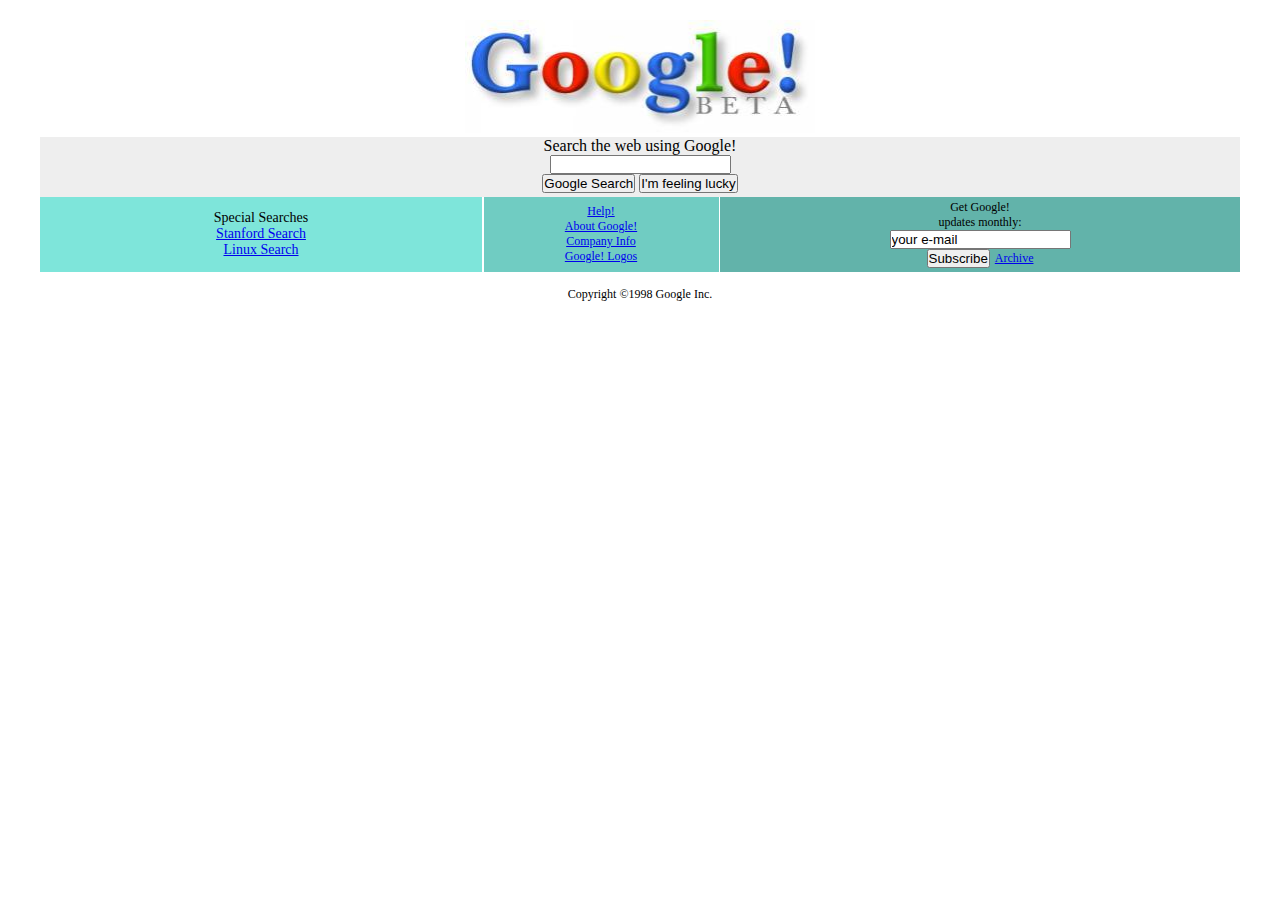
<file: googel-1998/index.html>
<!DOCTYPE html>
<html lang="tr">

<head>
    <meta charset="UTF-8">
    <meta http-equiv="X-UA-Compatible" content="IE=edge">
    <meta name="viewport" content="width=device-width, initial-scale=1.0">
    <!-- External css file added -->
    <link rel="stylesheet" href="style.css">
    <title>Google 1998</title>
</head>

<body>

    <!-- Logo added -->
    <div class="logo">
        <img src="./img/google.jpg" alt="google-logo">
    </div>

    <div class="container">
        <div class="search">
            <p>Search the web using Google!</p>
            <input type="text">
            <div class="buttons">
                <button>Google Search</button>
                <button>I'm feeling lucky</button>
            </div>
        </div>

        <!-- Links added -->
        <div class="links ">
            <div class="special flexCenter">
                <p>Special Searches</p>
                <a href="https://web.archive.org/web/19990224014327/http://www.google.com/stanford">Stanford Search</a>
                <a href="https://web.archive.org/web/19990221231654/http://www.google.com/linux">Linux Search</a>
            </div>
            <div class="order flexCenter">
                <a href="https://web.archive.org/web/19990221212930if_/http://www.google.com/help.html"
                    target="_blank">Help!</a>
                <a href="https://web.archive.org/web/19990427105230if_/http://www.google.com/about.html">About
                    Google!</a>
                <a href="https://web.archive.org/web/19990221202430if_/http://www.google.com/company.html">Company
                    Info</a>
                <a href="https://web.archive.org/web/19990224043535if_/http://www.google.com/stickers.html">Google!
                    Logos</a>
            </div>
            <div class="getGoogle flexCenter">
                <p>Get Google!</p>
                <p>updates monthly:</p>
                <input type="text" value="your e-mail">
                <div class="subs ">
                    <button>Subscribe</button>
                    <a
                        href="https://web.archive.org/web/19990116224431/http://www.findmail.com/list/google-friends">Archive</a>
                </div>
            </div>
        </div>
    </div>

    <footer>Copyright ©1998 Google Inc.</footer>

</body>

</html>
</file>
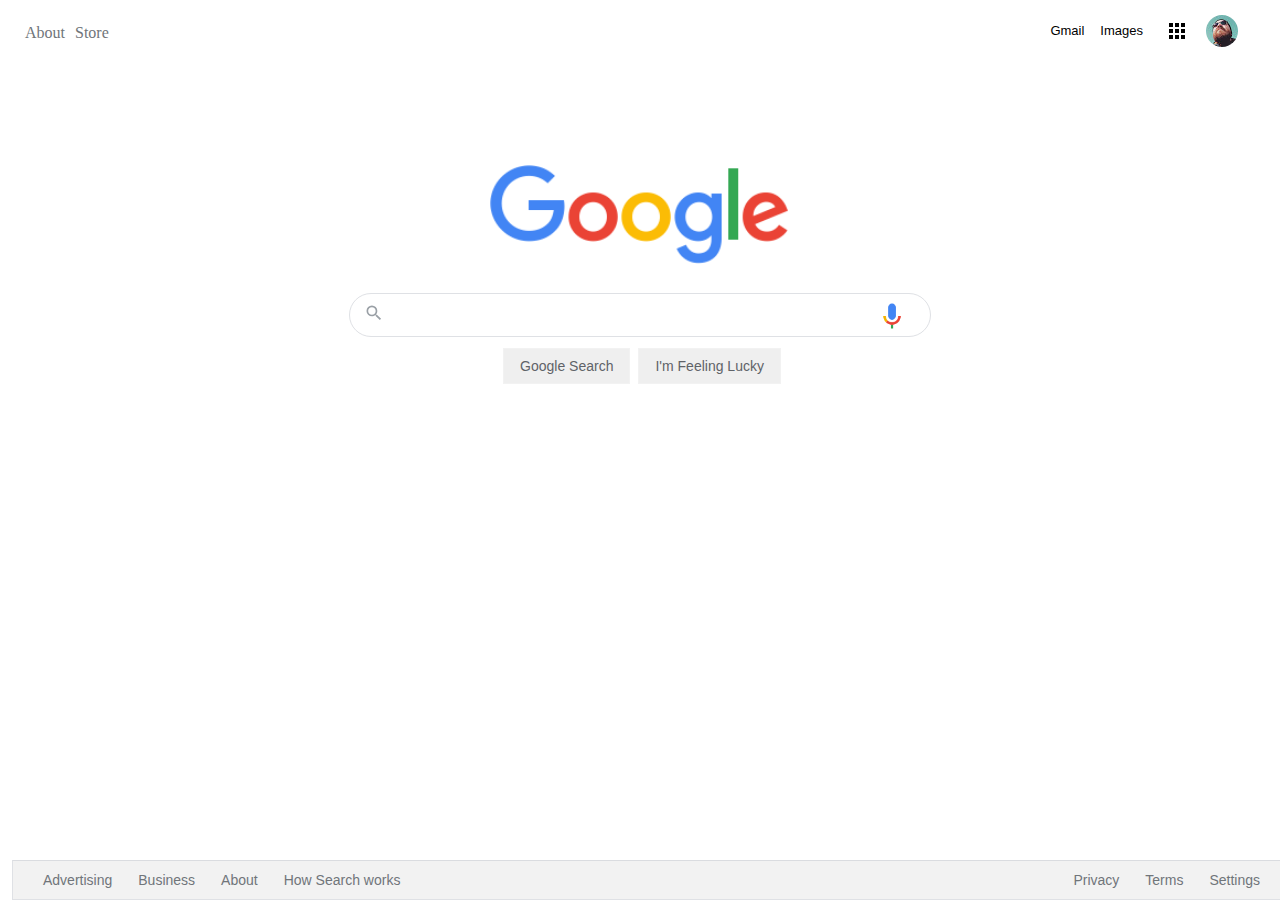
<file: googleFinal/index.html>
<!DOCTYPE html>
<html lang="en">

<head>
  <meta charset="UTF-8" />
  <meta name="viewport" content="width=device-width, initial-scale=1.0" />
  <!-- Css added -->
  <link rel="stylesheet" href="./css/style.css" />
  <title>Google</title>
</head>

<body>
  <div class="panel">
    <nav>

      <ul class="headers">
        <li><a href="#">About</a></li>
        <li><a href="#">Store</a></li>
      </ul>
      <ul class="header">
        <li class="pic headerli">
          <a href="https://www.github.com/cengizcmataraci" target="_blank"><img src="./assets/profilepic.jpg" alt=""
              style="margin-right: 1px;" /></a>
        </li>
        <li style="margin: 8px" class="headerli">
          <a href="https://www.google.com.tr/intl/en/about/products?tab=wh"><img src="./assets/appsbutton.svg" alt=""
              style="width: 16px; height: 16px; margin-right: 3px;"></a>
        </li>
        <li style="margin: 8px; margin-left: -2px;" class="headerli">
          <a href="https://www.google.com.tr/imghp?hl=en&tab=wi&authuser=0&ogbl">Images</a>
        </li>
        <li style="margin: 8px" class="headerli">
          <a href="https://mail.google.com/mail/?tab=wm&authuser=0&ogbl">Gmail</a>
        </li>


      </ul>
    </nav>
    <div class="container">
      <!-- logo changed -->
      <img src="./assets/logo.png" width="300px" alt="" />
    </div>

    <div class="search-area">
      <div class="search">
        <div class="search-img">
          <span>
            <svg focusable="false" xmlns="http://www.w3.org/2000/svg" viewBox="0 0 24 24">
              <path
                d="M15.5 14h-.79l-.28-.27A6.471 6.471 0 0 0 16 9.5 6.5 6.5 0 1 0 9.5 16c1.61 0 3.09-.59 4.23-1.57l.27.28v.79l5 4.99L20.49 19l-4.99-5zm-6 0C7.01 14 5 11.99 5 9.5S7.01 5 9.5 5 14 7.01 14 9.5 11.99 14 9.5 14z">
              </path>
            </svg>
          </span>
        </div>
        <div class="searct-text">
          <input type="text" class="text-search">
        </div>
        <!-- voice img added -->
        <div class="voice">
          <img src="./assets/voicelogo.png" alt="">
        </div>

      </div>
    </div>

    <div class="buttons">
      <a href=""><button class="googlesearch">Google Search</button></a>
      <a href=""><button class="feelinglucky">I'm Feeling Lucky</button></a>
    </div>
  </div>

  <nav>
    <!-- footer edited -->
    <ul class="footer">
      <li class="footerli">
        <a
          href="https://www.google.com/intl/en_tr/ads/?subid=ww-ww-et-g-awa-a-g_hpafoot1_1!o2&utm_source=google.com&utm_medium=referral&utm_campaign=google_hpafooter&fg=1">Advertising</a>
      </li>
      <li class="footerli">
        <a
          href="https://www.google.com/services/?subid=ww-ww-et-g-awa-a-g_hpbfoot1_1!o2&utm_source=google.com&utm_medium=referral&utm_campaign=google_hpbfooter&fg=1">Business</a>
      </li>
      <li class="footerli">
        <a href="https://about.google/?utm_source=google-TR&utm_medium=referral&utm_campaign=hp-footer&fg=1">About</a>
      </li>
      <li class="footerli">
        <a href="https://google.com/search/howsearchworks/?fg=1">How Search works</a>
      </li>

      <li class="footerli" style="float: right; margin-right: 35px">
        <a href="https://www.google.com/preferences?hl=en">Settings</a>
      </li>

      <li class="footerli" style="float: right">
        <a href="https://policies.google.com/terms?hl=en-TR&fg=1">Terms</a>
      </li>

      <li class="footerli" style="float: right">
        <a href="https://policies.google.com/privacy?hl=en-TR&fg=1">Privacy</a>
      </li>
    </ul>
  </nav>
</body>

</html>
</file>
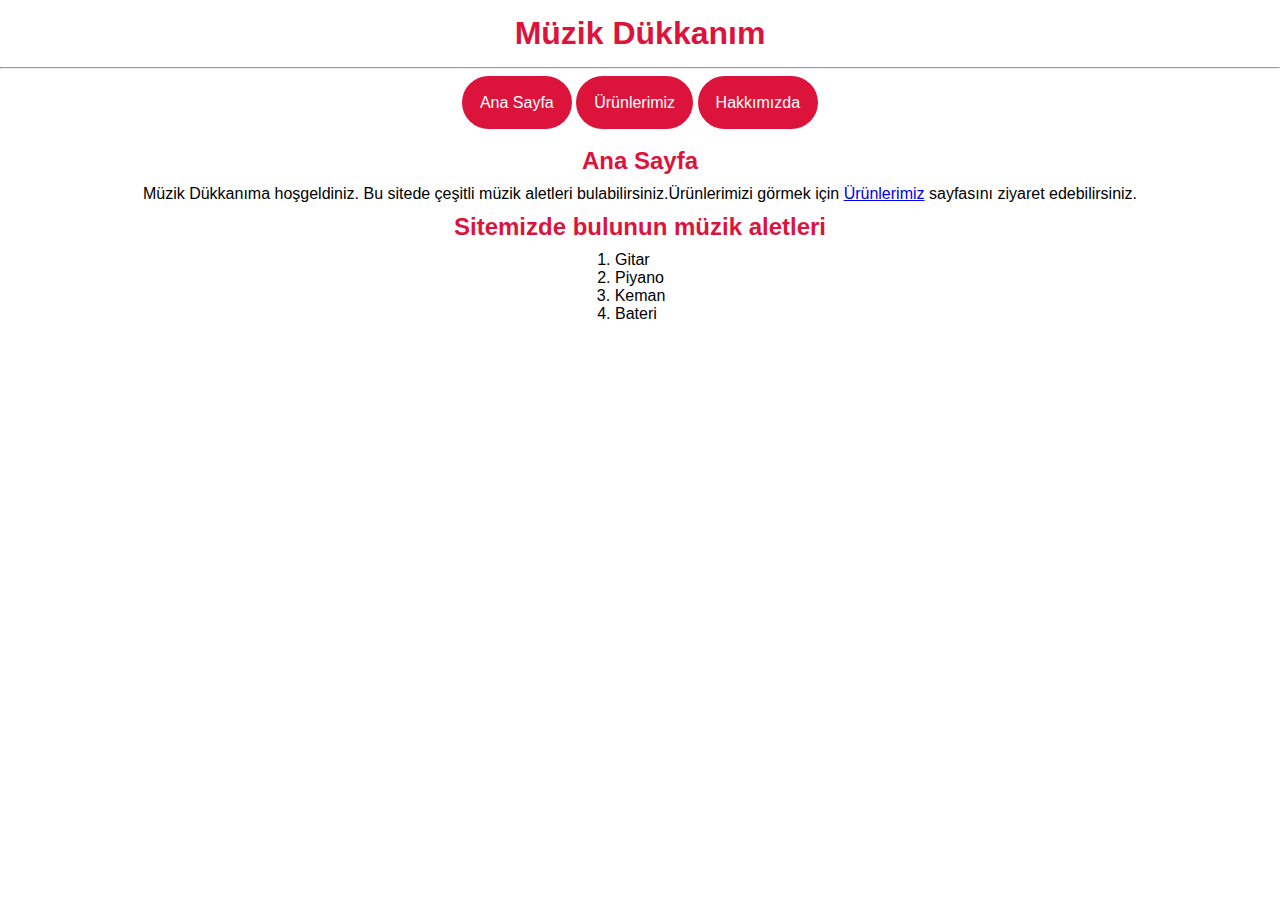
<file: patikadev-css-birinci-odev/index.html>
<!DOCTYPE html>
<html lang="tr">

<head>
    <meta charset="UTF-8">
    <meta http-equiv="X-UA-Compatible" content="IE=edge">
    <meta name="viewport" content="width=device-width, initial-scale=1.0">

    <!-- External css file added -->
    <link rel="stylesheet" href="style.css">
    <title>Müzik Dükkanım</title>
</head>

<body>

    <header>
        <h1>Müzik Dükkanım</h1>
        <hr>
        <nav>
            <ul>
                <li><a href="index.html">Ana Sayfa</a></li>
                <li><a href="products.html">Ürünlerimiz</a></li>
                <li><a href="about.html">Hakkımızda</a></li>
            </ul>
        </nav>
    </header>

    <h2>Ana Sayfa</h2>
    <p>Müzik Dükkanıma hoşgeldiniz. Bu sitede çeşitli müzik aletleri bulabilirsiniz.Ürünlerimizi görmek için <a
            href="products.html">Ürünlerimiz</a> sayfasını ziyaret edebilirsiniz.</p>

    <h2>Sitemizde bulunun müzik aletleri</h2>


    <ol>
        <li>Gitar</li>
        <li>Piyano</li>
        <li>Keman</li>
        <li>Bateri</li>
    </ol>
</body>

</html>
</file>
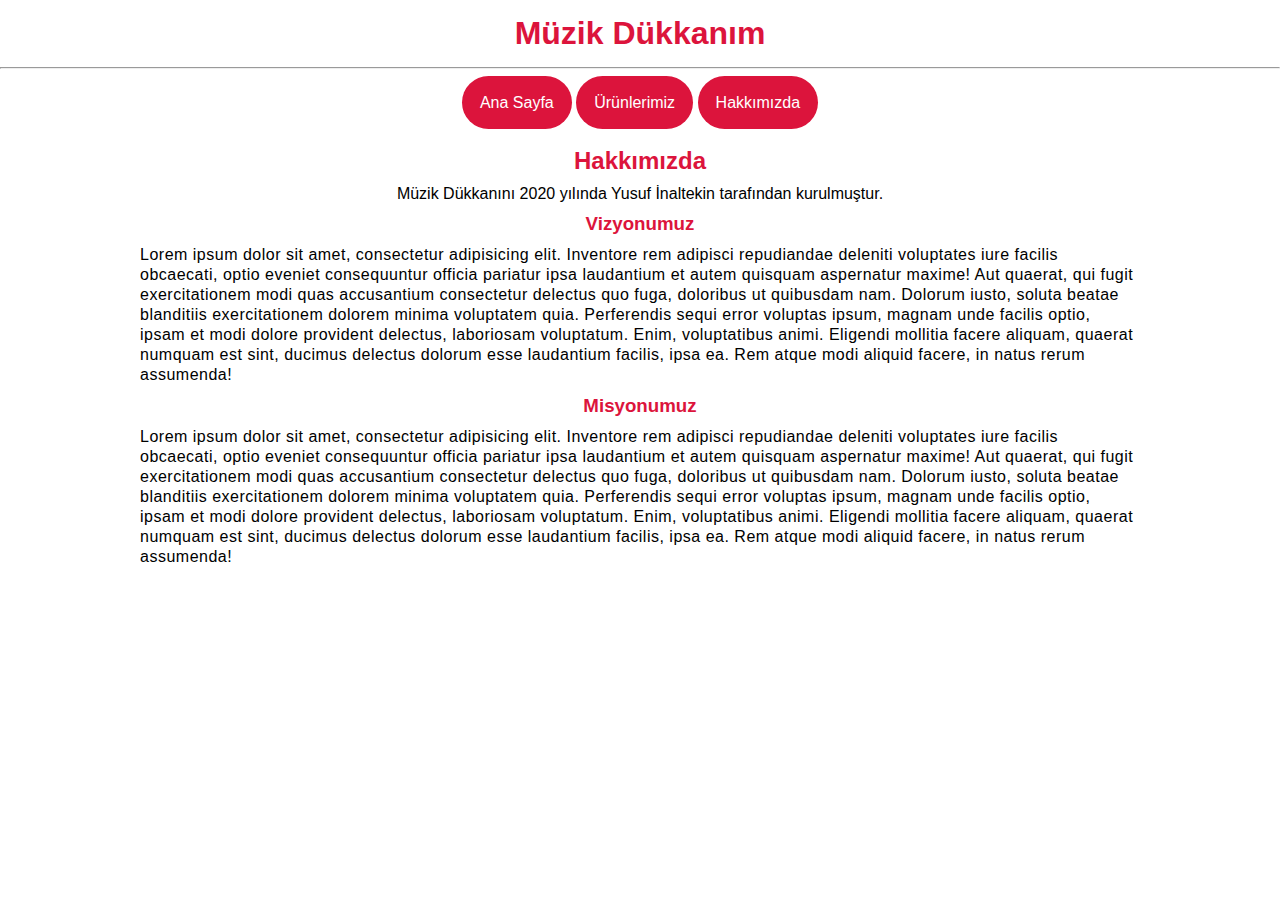
<file: patikadev-css-birinci-odev/about.html>
<!DOCTYPE html>
<html lang="tr">

<head>
    <meta charset="UTF-8">
    <meta http-equiv="X-UA-Compatible" content="IE=edge">
    <meta name="viewport" content="width=device-width, initial-scale=1.0">

    <!-- External css files added -->
    <link rel="stylesheet" href="style.css">
    <link rel="stylesheet" href="about.css">
    <title>Müzik Dükkanım</title>
</head>

<body>

    <header>
        <h1>Müzik Dükkanım</h1>
        <hr>
        <nav>
            <ul>
                <li><a href="index.html">Ana Sayfa</a></li>
                <li><a href="products.html">Ürünlerimiz</a></li>
                <li><a href="about.html">Hakkımızda</a></li>
            </ul>
        </nav>
    </header>
    <div class="container">

        <h2>Hakkımızda</h2>
        <p>Müzik Dükkanını 2020 yılında Yusuf İnaltekin tarafından kurulmuştur.</p>

        
        <article class="vizyon">
            <h3>Vizyonumuz</h3>
            <p>Lorem ipsum dolor sit amet, consectetur adipisicing elit. Inventore rem adipisci repudiandae deleniti
                voluptates iure facilis obcaecati, optio eveniet consequuntur officia pariatur ipsa laudantium et autem
                quisquam aspernatur maxime! Aut quaerat, qui fugit exercitationem modi quas accusantium consectetur
                delectus
                quo fuga, doloribus ut quibusdam nam. Dolorum iusto, soluta beatae blanditiis exercitationem dolorem
                minima
                voluptatem quia. Perferendis sequi error voluptas ipsum, magnam unde facilis optio, ipsam et modi dolore
                provident delectus, laboriosam voluptatum. Enim, voluptatibus animi. Eligendi mollitia facere aliquam,
                quaerat numquam est sint, ducimus delectus dolorum esse laudantium facilis, ipsa ea. Rem atque modi
                aliquid
                facere, in natus rerum assumenda!</p>
        </article>

        <article class="misyon">
            <h3>Misyonumuz</h3>
            <p>Lorem ipsum dolor sit amet, consectetur adipisicing elit. Inventore rem adipisci repudiandae deleniti
                voluptates iure facilis obcaecati, optio eveniet consequuntur officia pariatur ipsa laudantium et autem
                quisquam aspernatur maxime! Aut quaerat, qui fugit exercitationem modi quas accusantium consectetur
                delectus
                quo fuga, doloribus ut quibusdam nam. Dolorum iusto, soluta beatae blanditiis exercitationem dolorem
                minima
                voluptatem quia. Perferendis sequi error voluptas ipsum, magnam unde facilis optio, ipsam et modi dolore
                provident delectus, laboriosam voluptatum. Enim, voluptatibus animi. Eligendi mollitia facere aliquam,
                quaerat numquam est sint, ducimus delectus dolorum esse laudantium facilis, ipsa ea. Rem atque modi
                aliquid
                facere, in natus rerum assumenda!</p>
        </article>
    </div>
</body>

</html>
</file>
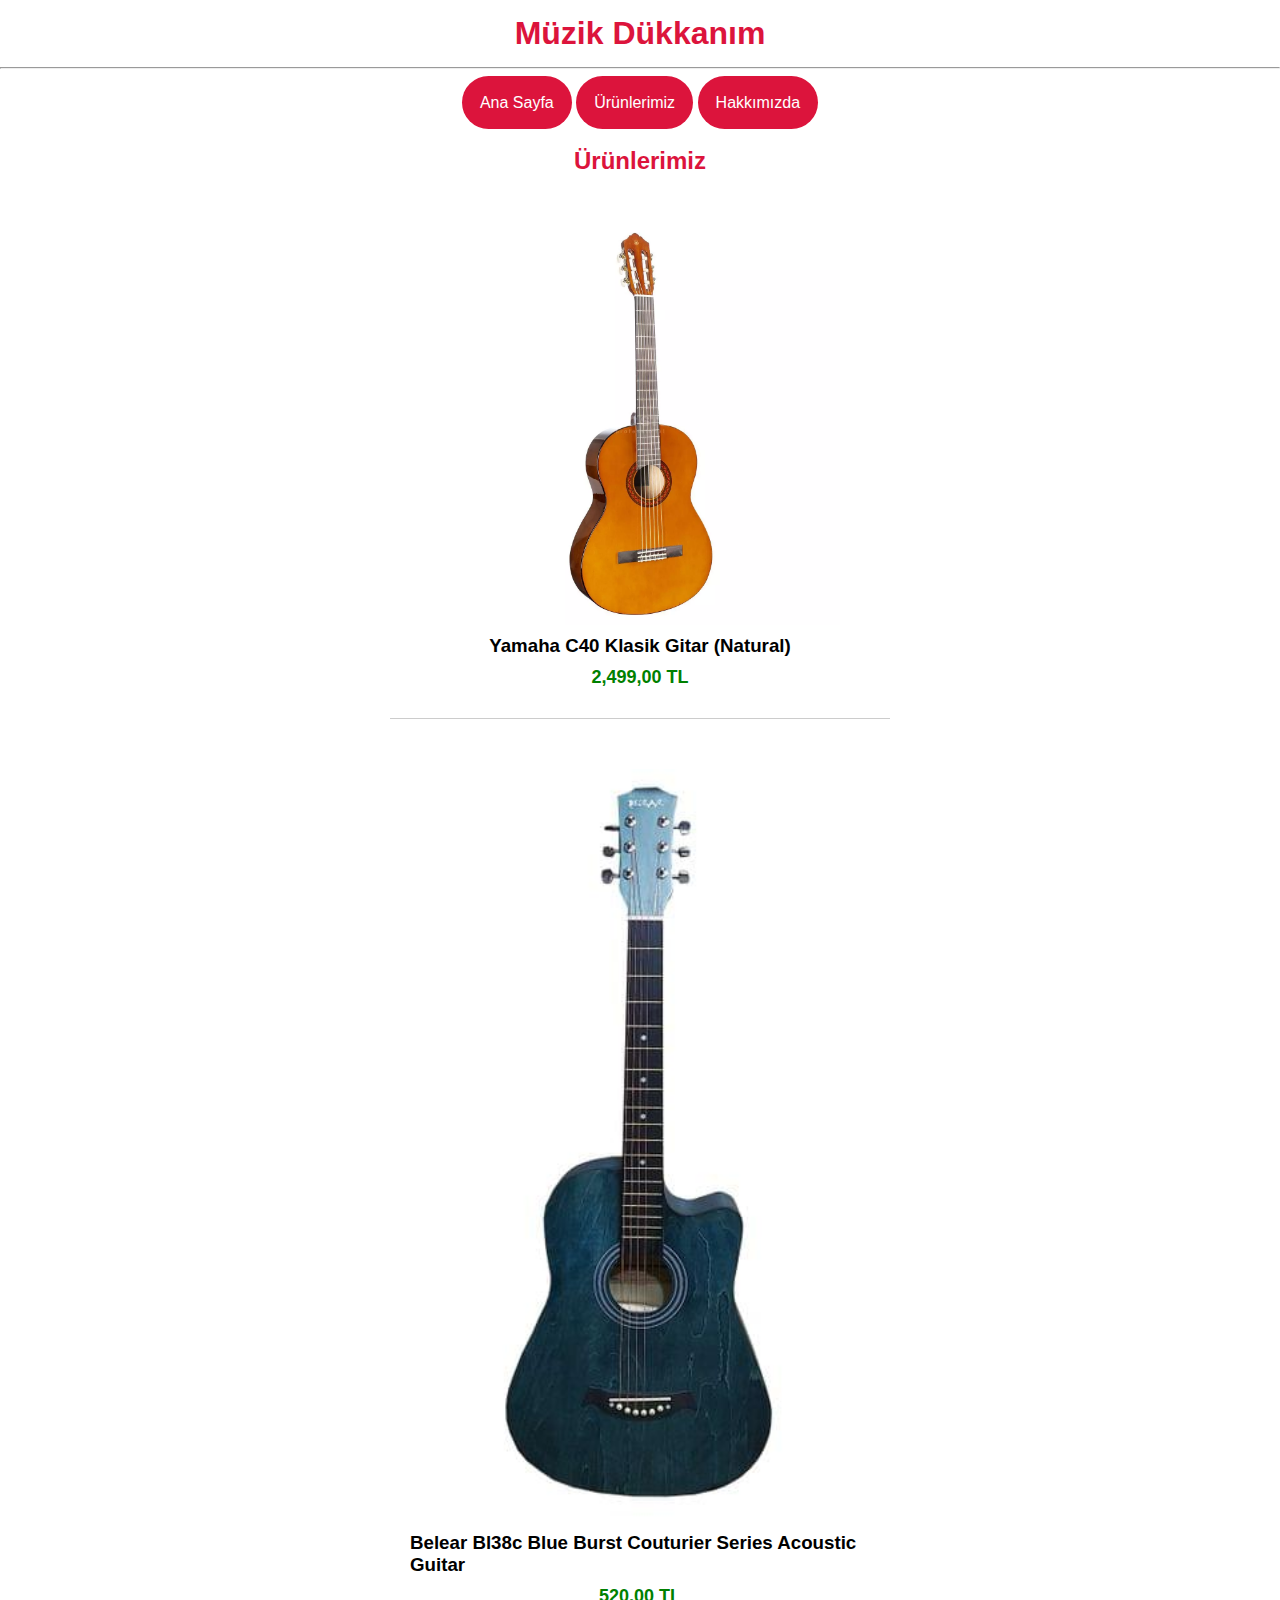
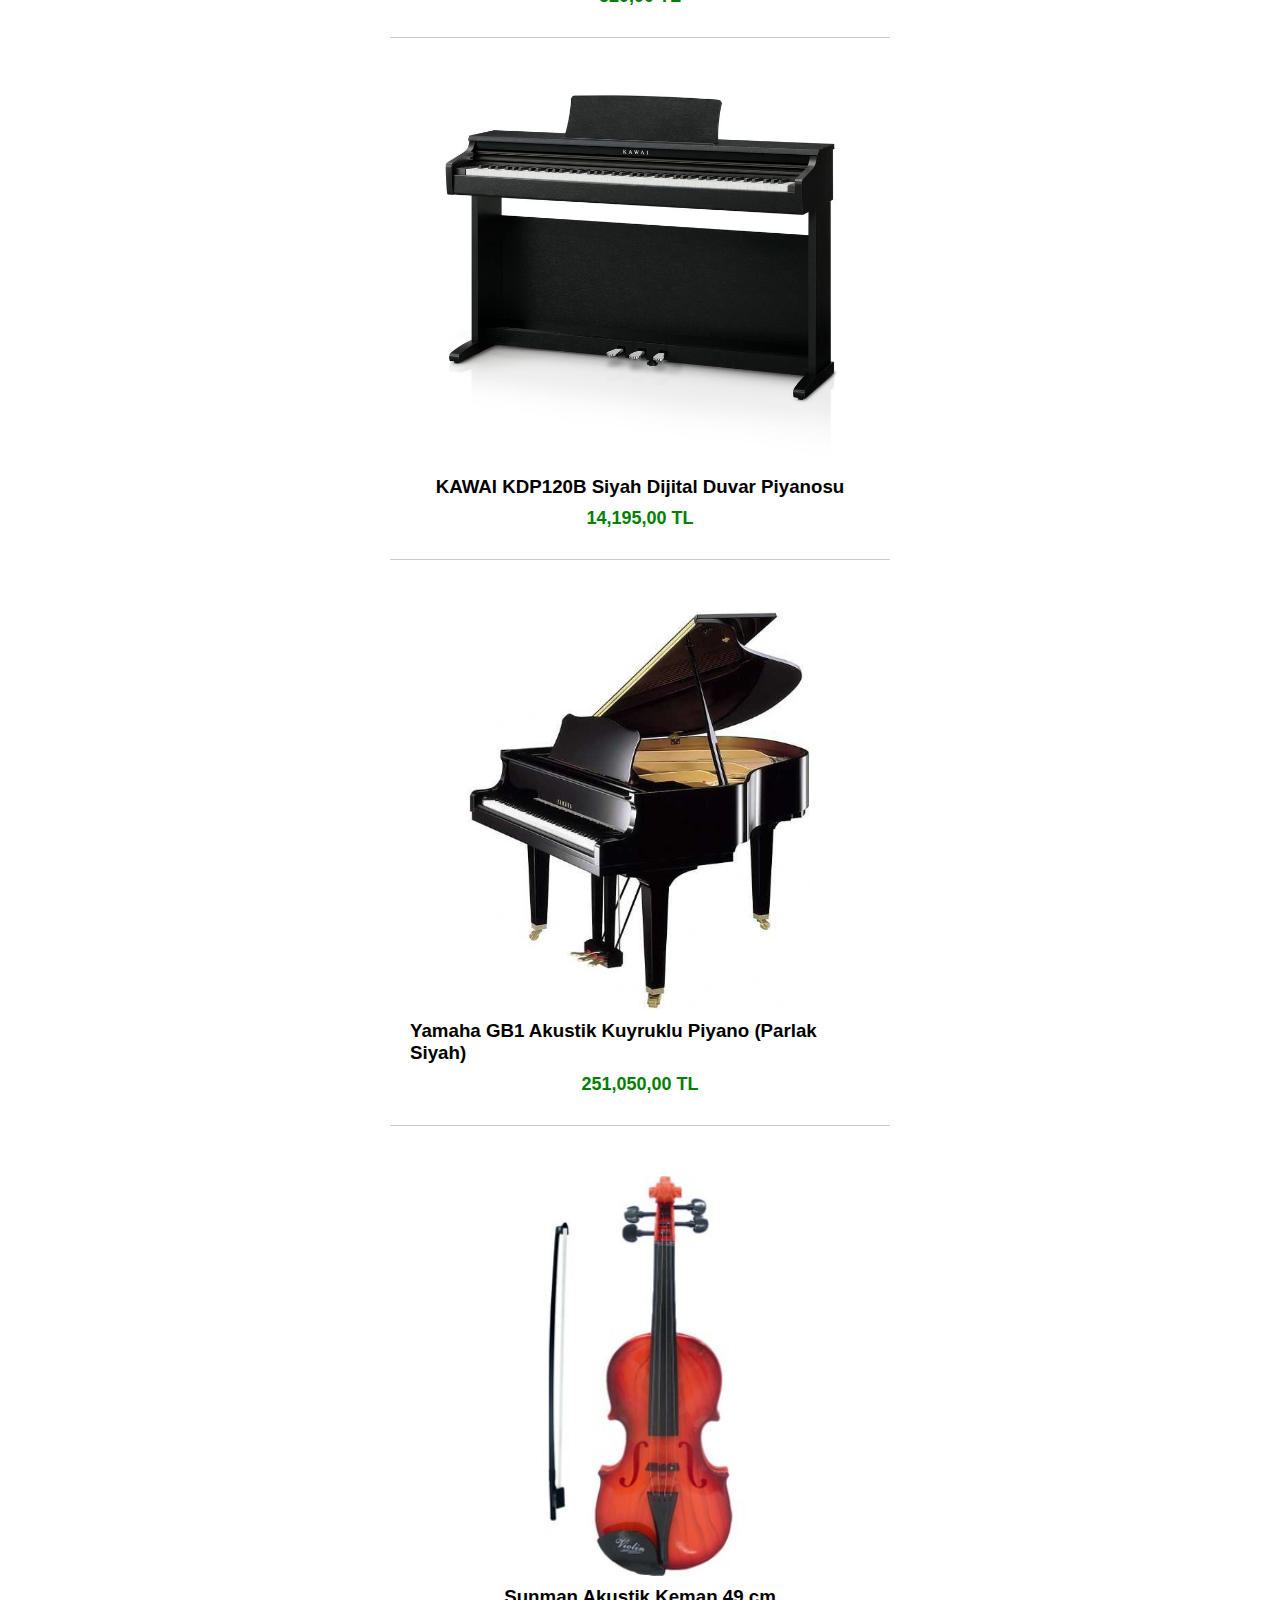
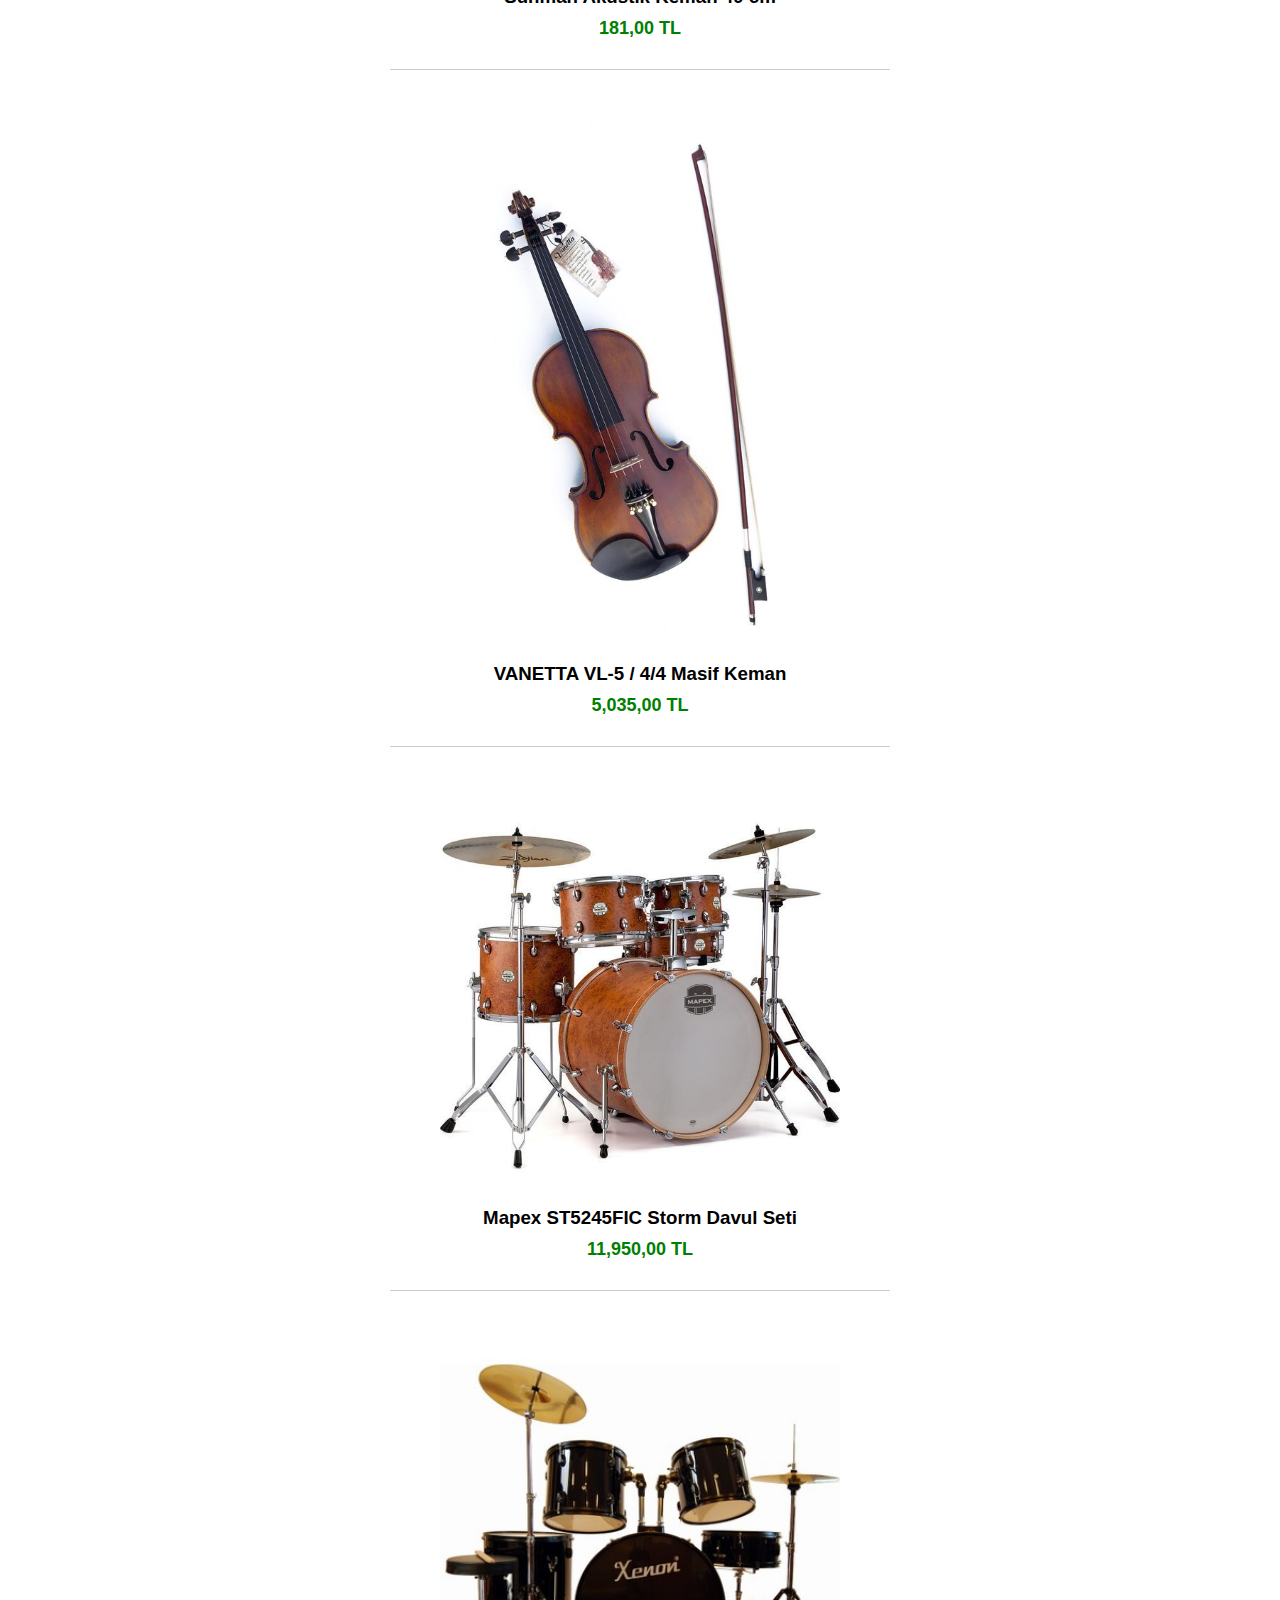
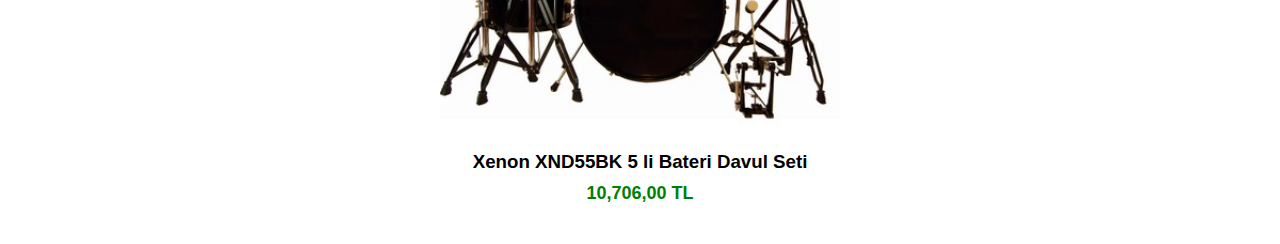
<file: patikadev-css-birinci-odev/products.html>
<!DOCTYPE html>
<html lang="tr">

<head>
    <meta charset="UTF-8">
    <meta http-equiv="X-UA-Compatible" content="IE=edge">
    <meta name="viewport" content="width=device-width, initial-scale=1.0">

    <!-- External css files added -->
    <link rel="stylesheet" href="style.css">
    <link rel="stylesheet" href="product.css">
    <title>Müzik Dükkanım</title>
</head>

<body>

    <header>
        <h1>Müzik Dükkanım</h1>
        <hr>

        <nav>
            <ul>
                <li><a href="index.html">Ana Sayfa</a></li>
                <li><a href="products.html">Ürünlerimiz</a></li>
                <li><a href="about.html">Hakkımızda</a></li>
            </ul>
        </nav>
    </header>

    <h2>Ürünlerimiz</h2>


    <ol>
        <li>
            <img src="./img/yamaha-c40-classical-guitar.webp" alt="yamaha gitar">
            <h3>Yamaha C40 Klasik Gitar (Natural)</h3>
            <div class="price">2,499,00 TL</div>
        </li>
        <li>
            <img src="./img/Belear-BL38C-Blue-Burst-Couturier-Series-Acoustic-Guitar.jpg" alt="yamaha gitar">
            <h3>Belear Bl38c Blue Burst Couturier Series Acoustic Guitar</h3>
            <div class="price">520,00 TL</div>
        </li>
        <li>
            <img src="./img/kawai-kdp120b-siyah-dijital-piyano_193512_1.jpg" alt="yamaha gitar">
            <h3>KAWAI KDP120B Siyah Dijital Duvar Piyanosu</h3>
            <div class="price">14,195,00 TL</div>
        </li>
        <li>
            <img src="./img/yamaha-gb1-akustik-kuyruklu-piyano-parlak-siyah-max-pp.jpg" alt="yamaha gitar">
            <h3>Yamaha GB1 Akustik Kuyruklu Piyano (Parlak Siyah)</h3>
            <div class="price">251,050,00 TL</div>
        </li>
        <li>
            <img src="./img/sunman-akustik-keman.jpg" alt="yamaha gitar">
            <h3>Sunman Akustik Keman 49 cm</h3>
            <div class="price">181,00 TL</div>
        </li>
        <li>
            <img src="./img/vanetta-vl-5-4-4-masif-keman_192265_1.jpg" alt="yamaha gitar">
            <h3>VANETTA VL-5 / 4/4 Masif Keman</h3>
            <div class="price">5,035,00 TL</div>
        </li>
        <li>
            <img src="./img/mapex-storm-bateri.jpg" alt="yamaha gitar">
            <h3>Mapex ST5245FIC Storm Davul Seti</h3>
            <div class="price">11,950,00 TL</div>
        </li>
        <li>
            <img src="./img/xenon-bateri.jpg" alt="yamaha gitar">
            <h3>Xenon XND55BK 5 li Bateri Davul Seti</h3>
            <div class="price">10,706,00 TL</div>
        </li>
    </ol>
</body>

</html>
</file>
<file: googel-1998/style.css>
* {
  margin: 0;
  padding: 0;
  box-sizing: border-box;
}

body {
  width: 100vw;
  height: 100vh;
  overflow: hidden;
  display: flex;
  flex-direction: column;
  justify-content: flex-start;
  align-items: center;
  padding: 20px 0px;
}
.logo {
  width: 350px;
}
img {
  width: 100%;
}
.container {
  width: 1200px;
}

.search {
  display: flex;
  flex-direction: column;
  justify-content: flex-start;
  align-items: center;
  height: 60px;
  background-color: #eeeeee;
  text-align: center;
}
.search input[type="text"] {
  display: block;
}
.links {
  display: flex;
  justify-content: space-between;
  align-items: center;
  text-align: center;
  font-size: 12px;
}
.links a {
  display: block;
}
.special {
  background-color: #7ee5da;
  min-width: 442px;
  height: 75px;
  font-size: 14px;
}
.order {
  background-color: #70ccc2;
  min-width: 235px;
  height: 75px;

}
.getGoogle {
  background-color: #62b3aa;
  min-width: 520px;
  height: 75px;
}
.subs{
    display: flex;
    justify-content: space-between;
    align-items: center;
}
.subs a{
    margin-left: 5px;
}
.flexCenter {
  display: flex;
  flex-direction: column;
  justify-content: center;
  align-items: center;
}

footer{
    margin: 15px 0px;
    font-size: 12px;
}
</file>
<file: googleFinal/css/style.css>
* {
  margin: 0;
  padding: 0;
  box-sizing: border-box;
}
nav {
  display: flex;
  justify-content: space-between;
  align-items: center;
  padding: 0px 20px;
}
.header {
  display: flex;
  flex-direction: row-reverse;
  list-style-type: none;
  margin: 10px;
  overflow: hidden;
  margin-right: 16px;
  font-family: arial, sans-serif;
  font-size: 13px;
}

.pic a img {
  border-radius: 50%;
  -webkit-border-radius: 50%;
  -moz-border-radius: 50%;
  -ms-border-radius: 50%;
  -o-border-radius: 50%;
}
.headerli a {
  display: inline-block;
  color: black;
  text-align: center;
  padding: 5px 5px;
  text-decoration: none;
}

.headerli a:hover {
  text-decoration: underline;
}
.headers {
  display: flex;
  justify-content: space-between;
  list-style: none;
}
.headers li {
  margin: 5px;
}
.headers a {
  text-decoration: none;
  color: #70757a;
}
.container {
  text-align: center;
  margin: 100px;
}

.search-area {
  background: #fff;
  display: flex;
  border: 1px solid #dfe1e5;
  box-shadow: none;
  z-index: 3;
  height: 44px;
  margin: 0 auto;
  margin-top: -77px;
  width: 582px;
  border-radius: 75px;
  -webkit-border-radius: 75px;
  -moz-border-radius: 75px;
  -ms-border-radius: 75px;
  -o-border-radius: 75px;
}

.search-area:hover {
  box-shadow: 0 2px 3px 0 rgba(0, 0, 0, 0.24), 0 2px 5px 0 rgba(0, 0, 0, 0.19);
}

.search {
  flex: 1;
  display: flex;
  padding: 0px 6px 0 16px;
  padding-left: 14px;
}
.searct-text {
  width: 480px;
  height: 100%;
  display: flex;
  justify-content: center;
  align-items: center;
}
.text-search {
  width: 100%;
  height: 100%;
  border: none;
  outline: none;
}
.search-img {
  display: flex;
  align-items: center;
  padding-right: 13px;
  margin-top: -5px;
}
.voice{
  height: 44px;
  display: flex;
  justify-content: center;
  align-items: center;
}
.voice img {
  height: 30px;
  
}

.search-img span {
  color: #9aa0a6;
  height: 20px;
  width: 20px;
  margin-top: 0px;
  display: inline-block;
  fill: currentColor;
  line-height: 24px;
  position: relative;
}
.buttons {
  text-align: center;
}
.buttons button {
  border: 1px solid #f2f2f2;
  font-family: Arial, Helvetica, sans-serif;
  color: #5f6368;
  font-size: 14px;
  height: 36px;
}
.buttons button:hover {
  box-shadow: 0 2px 3px 0 rgba(0, 0, 0, 0.24), 0 2px 5px 0 rgba(0, 0, 0, 0.19);
}

.googlesearch {
  margin: 11px 4px;
  padding: 0 16px;
  line-height: 27px;
  min-width: 54px;
  text-align: center;
  cursor: pointer;
  user-select: none;
}

.feelinglucky {
  padding: 0 16px;
  line-height: 27px;
  min-width: 54px;
  text-align: center;
  cursor: pointer;
  user-select: none;
}

.footer {
  margin: 0;
  padding: 0;
  overflow: hidden;
  border: 1px solid #dfe1e5;
  border-top: 1px solid #dadce0;
  background-color: #f2f2f2;
  position: fixed;
  bottom: 0;
  width: 100%;
  margin-left: -8px;
  line-height: 10px;
}

.footerli {
  float: left;
  list-style: none;
}

.footerli a {
  display: block;
  color: #70757a;
  text-align: center;
  padding: 14px 16px;
  text-decoration: none;
  font-family: arial, sans-serif;
  font-size: 14px;
  margin-left: 14px;
  margin-right: -20px;
}

.footerli a:hover {
  text-decoration: underline;
}
</file>
<file: patikadev-css-birinci-odev/style.css>
* {
  margin: 0;
  padding: 0;
  box-sizing: border-box;
}
body {
  width: 100vw;
  height: 100vh;
  text-align: center;
  font-family: sans-serif;
}
h1 {
  margin: 15px 0px;
  color: crimson;
}
ul {
  list-style: none;
}
ul li {
  display: inline-block;
  margin: 25px 0px;
}
ul li a {
  padding: 18px;
  text-decoration: none;
  background-color: crimson;
  color: #fff;
  border-radius: 75px;
  -webkit-border-radius: 75px;
  -moz-border-radius: 75px;
  -ms-border-radius: 75px;
  -o-border-radius: 75px;
  transition: all 0.9s ease;
  -webkit-transition: all 0.9s ease;
  -moz-transition: all 0.9s ease;
  -ms-transition: all 0.9s ease;
  -o-transition: all 0.9s ease;
}
ul li:hover a {
  background-color: rgba(255, 5, 5, 0.8);
}
h2 {
  color: crimson;
  margin: 10px 0px;
}
ol {
  list-style-type: decimal;
  display: flex;
  flex-direction: column;
  justify-content: flex-start;
  align-items: center;
}
ol li {
  min-width: 50px;
  text-align: left;
}
</file>
<file: patikadev-css-birinci-odev/about.css>
body {
  overflow: hidden;
}
.container {
  max-width: 1000px;
  margin: 10px auto;
}
.vizyon,
.misyon {
  width: 100%;
  margin: 10px 0px;
}
.vizyon p,
.misyon p {
  text-align: left;
  line-height: 20px;
  letter-spacing: 0.5px;
}
h3 {
  color: crimson;
  margin: 10px 0px;
}
</file>
<file: patikadev-css-birinci-odev/product.css>
body{
    overflow-x: hidden;
}
ol li{
    min-width: 500px;
    max-width: 500px;
    display: flex;
    flex-direction: column;
    justify-content: center;
    align-items: center;
    margin: 10px 0px;
    padding: 20px;
    border-bottom: 1px solid rgba(0,0,0,0.2);
}
img{
    max-width:400px;
    min-width:400px;
    margin: 10px 0px;
}
ol li:last-child{
    border-bottom: none;
}
.price{
    margin: 10px 0px;
    font-size: 18px;
    color: green;
    font-weight: 600;
}
</file>
